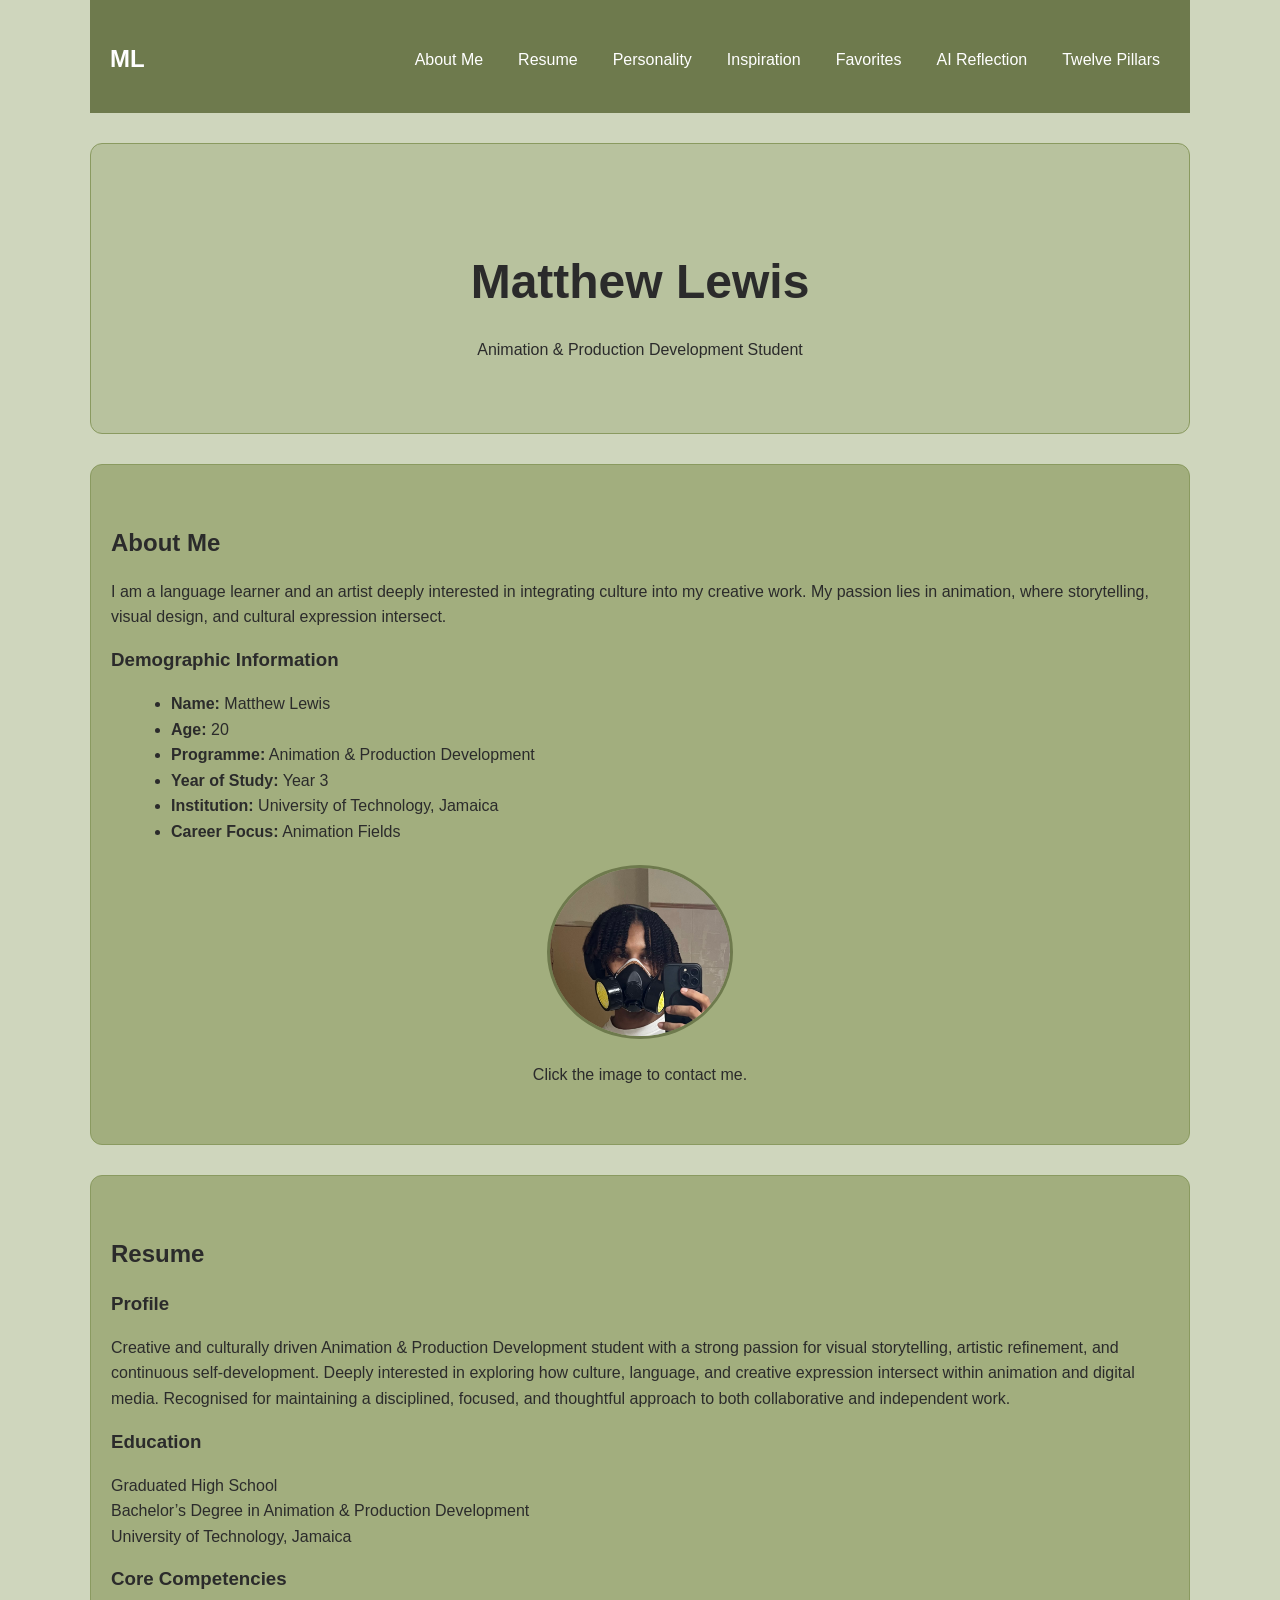
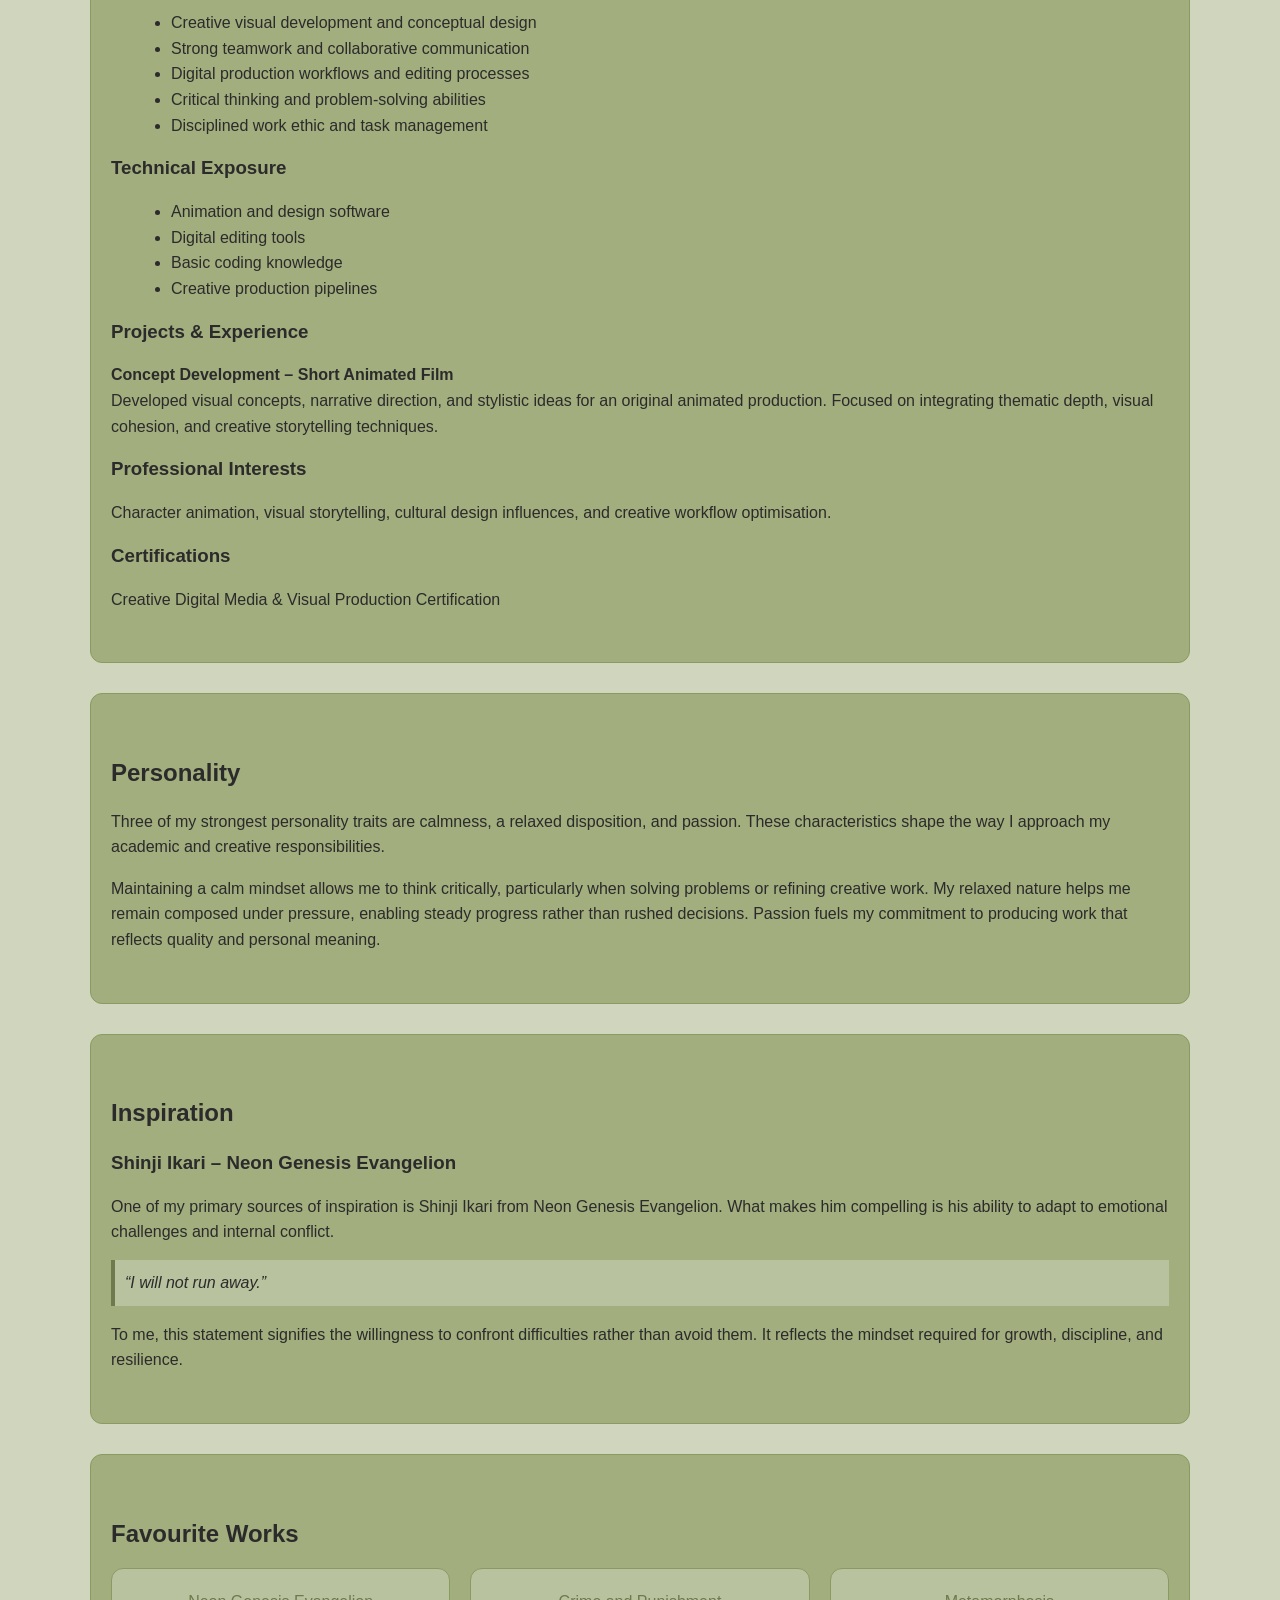
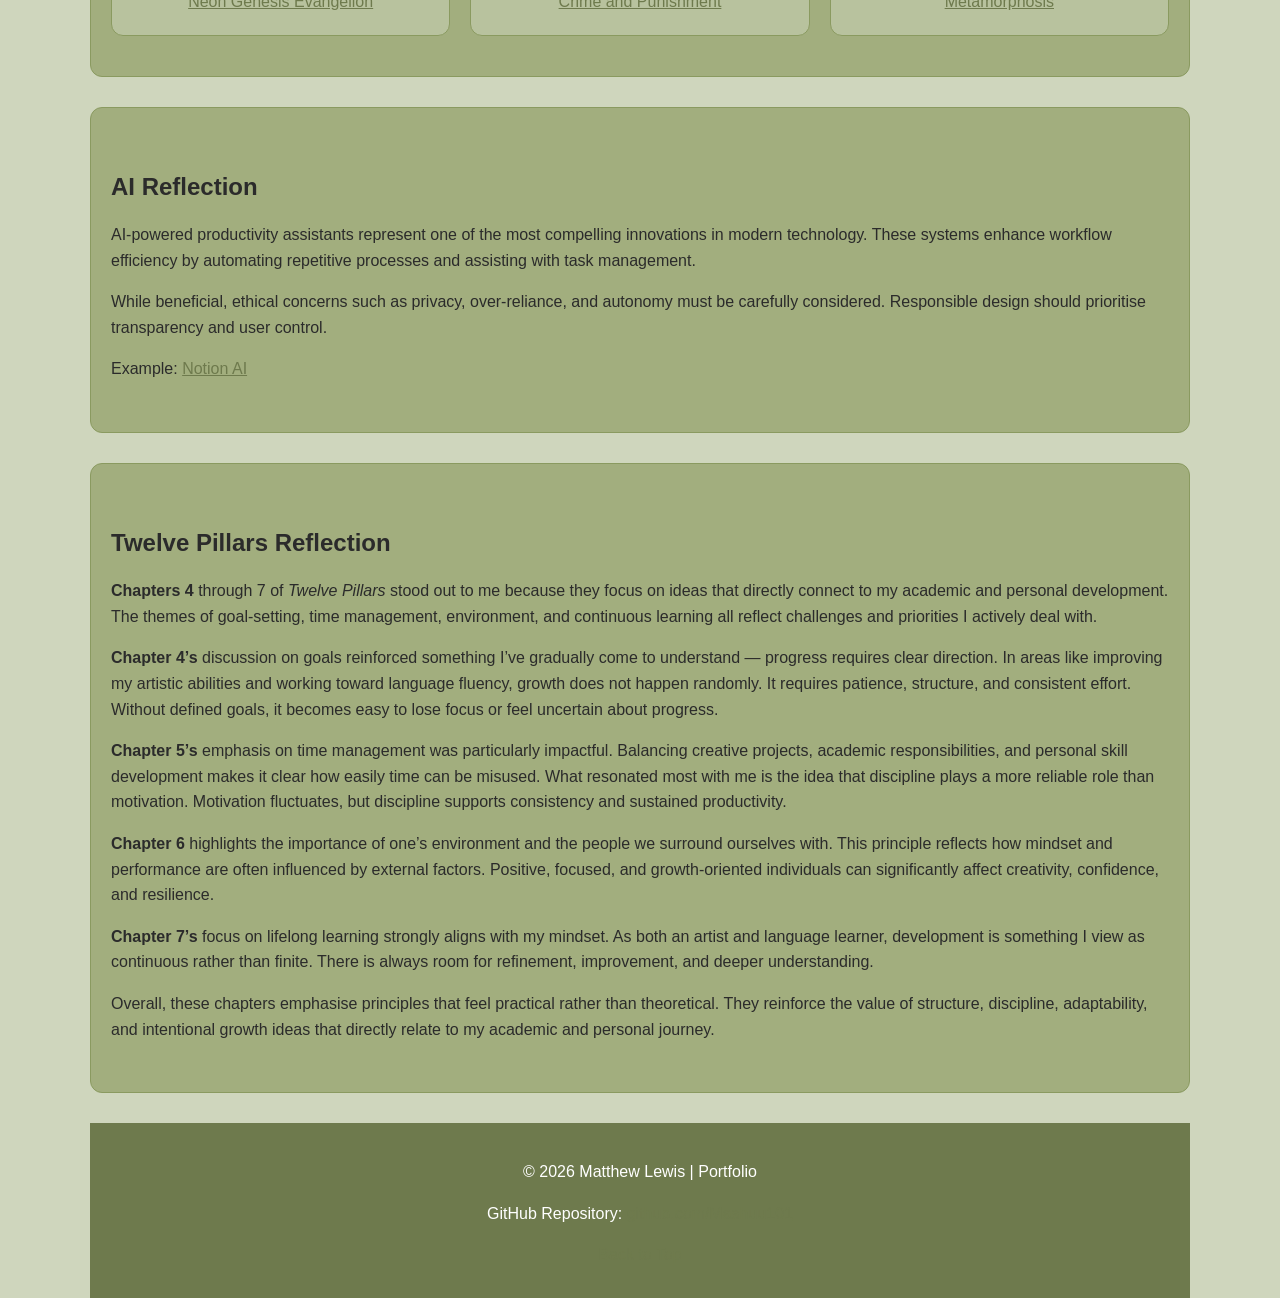
<file: 2209782_IA1_S1AY26/Codes/Index.html>
<!DOCTYPE html>
<html>
<head>
	<meta charset="UTF-8">
	<meta name="viewport" content="width=device-width, initial-scale=1.0">
	<title>Matthew Lewis | Portfolio</title>
	<link rel="stylesheet" href="../style.css">
</head>

<body>

<a id="top"></a>

<header>
	<nav class="navbar">
        <div class="logo">
		<h2>ML</h2>
        </div>

        <ul class="nav-links">
		<li><a href="#about">About Me</a></li>
		<li><a href="#resume">Resume</a></li>
		<li><a href="#personality">Personality</a></li>
		<li><a href="#inspiration">Inspiration</a></li>
		<li><a href="#favorites">Favorites</a></li>
		<li><a href="#ai">AI Reflection</a></li>
		<li><a href="#pillars">Twelve Pillars</a></li>
	</ul>
	</nav>
</header>

<section class="hero">
	<h1>Matthew Lewis</h1>
	<p>Animation & Production Development Student</p>
</section>

<main>

<section id="about">
	<h2>About Me</h2>

	<article>
        <p>
	I am a language learner and an artist deeply interested in integrating culture into my creative work.
 	My passion lies in animation, where storytelling, visual design, and cultural expression intersect.
        </p>

        <h3>Demographic Information</h3>

        <ul>
		<li><strong>Name:</strong> Matthew Lewis</li>
		<li><strong>Age:</strong> 20</li>
		<li><strong>Programme:</strong> Animation & Production Development</li>
		<li><strong>Year of Study:</strong> Year 3</li>
		<li><strong>Institution:</strong> University of Technology, Jamaica</li>
		<li><strong>Career Focus:</strong> Animation Fields</li>
	</ul>
	</article>

	<figure class="profile-image">
        <a href="mailto:matthewklewis@students.utech.edu.jm">
		<img src="../Assets/profile.jpg" alt="Photo of Matthew Lewis">
        </a>
        <figcaption>Click the image to contact me.</figcaption>
	</figure>
</section>

<section id="resume">
	<h2>Resume</h2>

	<article>

	<h3>Profile</h3>
	<p>
        Creative and culturally driven Animation & Production Development student with a strong passion for visual
        storytelling, artistic refinement, and continuous self-development. Deeply interested in exploring how culture,
        language, and creative expression intersect within animation and digital media. Recognised for maintaining a
        disciplined, focused, and thoughtful approach to both collaborative and independent work.
	</p>

	<h3>Education</h3>
	<p>
        Graduated High School<br>
        Bachelor’s Degree in Animation & Production Development<br>
        University of Technology, Jamaica
	</p>

	<h3>Core Competencies</h3>
	<ul>
        <li>Creative visual development and conceptual design</li>
        <li>Strong teamwork and collaborative communication</li>
        <li>Digital production workflows and editing processes</li>
        <li>Critical thinking and problem-solving abilities</li>
        <li>Disciplined work ethic and task management</li>
	</ul>

	<h3>Technical Exposure</h3>
	<ul>
        <li>Animation and design software</li>
        <li>Digital editing tools</li>
        <li>Basic coding knowledge</li>
        <li>Creative production pipelines</li>
	</ul>

	<h3>Projects & Experience</h3>
	<p>
        <strong>Concept Development – Short Animated Film</strong><br>
        Developed visual concepts, narrative direction, and stylistic ideas for an original animated production.
        Focused on integrating thematic depth, visual cohesion, and creative storytelling techniques.
	</p>

	<h3>Professional Interests</h3>
	<p>
        Character animation, visual storytelling, cultural design influences, and creative workflow optimisation.
	</p>

	<h3>Certifications</h3>
	<p>
        Creative Digital Media & Visual Production Certification
	</p>

	</article>
</section>

<section id="personality">
	<h2>Personality</h2>

	<p>
        Three of my strongest personality traits are calmness, a relaxed disposition, and passion.
        These characteristics shape the way I approach my academic and creative responsibilities.
	</p>

	<p>
        Maintaining a calm mindset allows me to think critically, particularly when solving problems
        or refining creative work. My relaxed nature helps me remain composed under pressure, enabling
        steady progress rather than rushed decisions. Passion fuels my commitment to producing work that
        reflects quality and personal meaning.
	</p>
</section>

<section id="inspiration">
	<h2>Inspiration</h2>

	<article>
		<h3>Shinji Ikari – Neon Genesis Evangelion</h3>

        <p>
	One of my primary sources of inspiration is Shinji Ikari from Neon Genesis Evangelion.
	What makes him compelling is his ability to adapt to emotional challenges and internal conflict.
        </p>

        <blockquote>
	“I will not run away.”
        </blockquote>

        <p>
	To me, this statement signifies the willingness to confront difficulties rather than avoid them.
	It reflects the mindset required for growth, discipline, and resilience.
        </p>
	</article>
</section>

<section id="favourites">
	<h2>Favourite Works</h2>

	<div class="card-container">
	<a href="evangelion.html" class="card">Neon Genesis Evangelion</a>
	<a href="crime.html" class="card">Crime and Punishment</a>
	<a href="metamorphosis.html" class="card">Metamorphosis</a>
	</div>
</section>

<section id="ai">
	<h2>AI Reflection</h2>

	<p>
	AI-powered productivity assistants represent one of the most compelling innovations in modern technology.
        These systems enhance workflow efficiency by automating repetitive processes and assisting with task management.
	</p>

	<p>
        While beneficial, ethical concerns such as privacy, over-reliance, and autonomy must be carefully considered.
        Responsible design should prioritise transparency and user control.
	</p>

	<p>
        Example: <a href="https://www.notion.so/product/ai" target="_blank">Notion AI</a>
	</p>
</section>

<section id="pillars">
	<h2>Twelve Pillars Reflection</h2>

<p>
	<strong>Chapters 4</strong> through 7 of <em>Twelve Pillars</em> stood out to me because they focus on ideas that directly connect
	to my academic and personal development. The themes of goal-setting, time management, environment, and continuous
	learning all reflect challenges and priorities I actively deal with.
</p>

<p>
	<strong>Chapter 4’s</strong> discussion on goals reinforced something I’ve gradually come to understand — progress requires clear
	direction. In areas like improving my artistic abilities and working toward language fluency, growth does not happen
	randomly. It requires patience, structure, and consistent effort. Without defined goals, it becomes easy to lose
	focus or feel uncertain about progress.
</p>

<p>
	<strong>Chapter 5’s</strong> emphasis on time management was particularly impactful. Balancing creative projects, academic
	responsibilities, and personal skill development makes it clear how easily time can be misused. What resonated
	most with me is the idea that discipline plays a more reliable role than motivation. Motivation fluctuates, but
	discipline supports consistency and sustained productivity.
</p>

<p>
	<strong>Chapter 6</strong> highlights the importance of one’s environment and the people we surround ourselves with. This 	principle
	reflects how mindset and performance are often influenced by external factors. Positive, focused, and growth-oriented
	individuals can significantly affect creativity, confidence, and resilience.
</p>

<p>
	<strong>Chapter 7’s</strong> focus on lifelong learning strongly aligns with my mindset. As both an artist and language learner,
	development is something I view as continuous rather than finite. There is always room for refinement, improvement,
	and deeper understanding.
</p>

<p>
	Overall, these chapters emphasise principles that feel practical rather than theoretical. They reinforce the value
	of structure, discipline, adaptability, and intentional growth ideas that directly relate to my academic and
	personal journey.
</p>
</section>

</main>

<footer>
	<p>© 2026 Matthew Lewis | Portfolio</p>
	<p>
        GitHub Repository:
        <a href="https://github.com/Mashuu101" target="_blank">
            github.com/Mashuu101
        </a>
    </p>
	<p><a href="#top">Back to Top</a></p>
</footer>

</body>
</html>
</file>
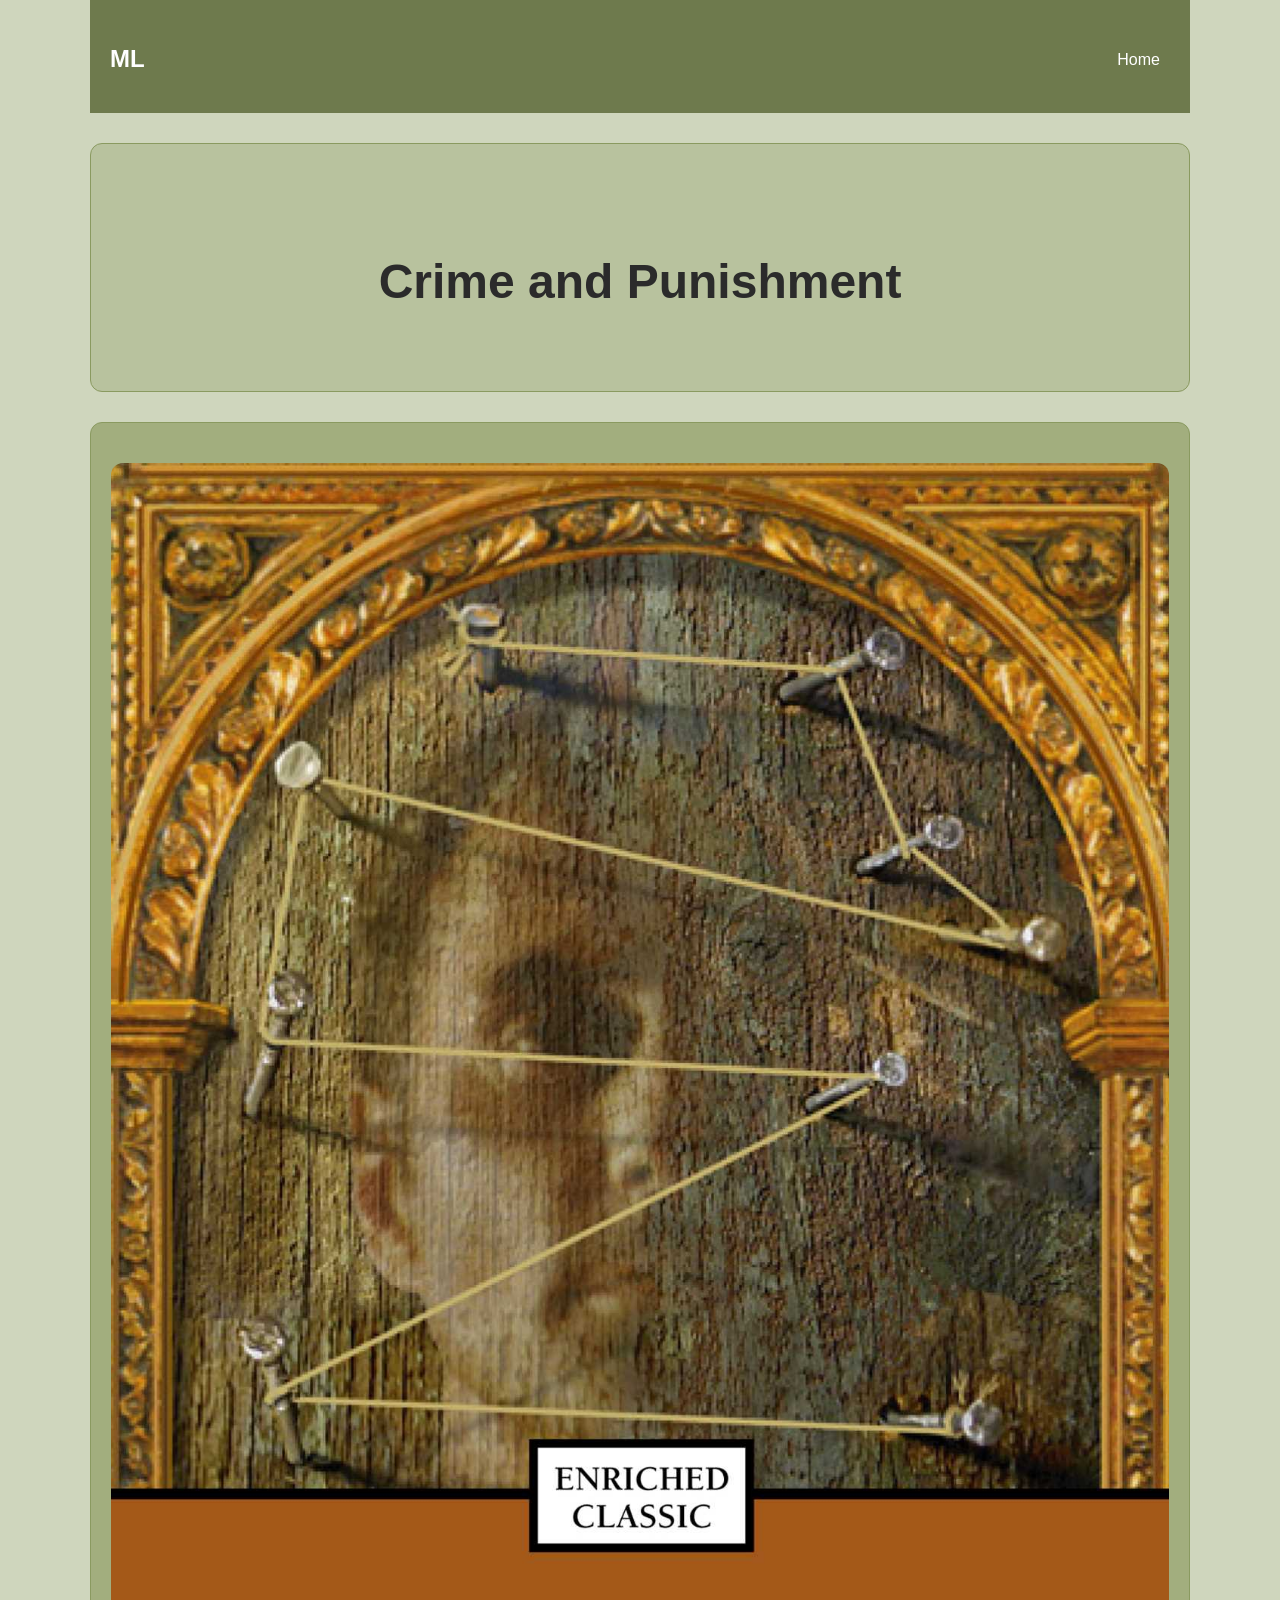
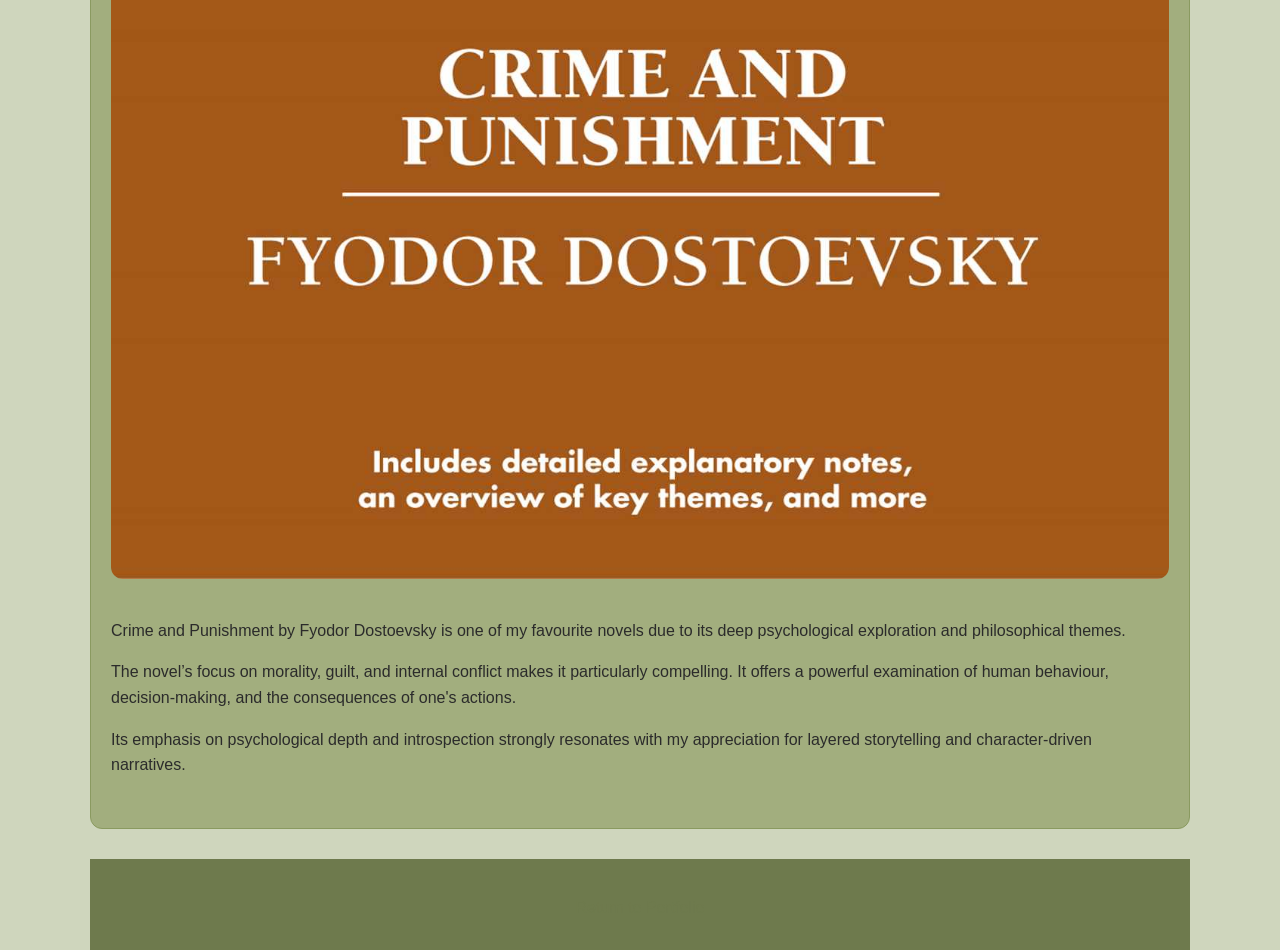
<file: 2209782_IA1_S1AY26/Codes/Crime.html>
<!DOCTYPE html>
<html lang="en">
<head>
	<meta charset="UTF-8">
	<meta name="viewport" content="width=device-width, initial-scale=1.0">
	<title>Crime and Punishment</title>
	<link rel="stylesheet" href="../style.css">
</head>

<body>

<header>
	<nav class="navbar">
        <div class="logo">
	<h2>ML</h2>
        </div>

        <ul class="nav-links">
	<li><a href="index.html">Home</a></li>
        </ul>
	</nav>
</header>

<section class="hero">
	<h1>Crime and Punishment</h1>
</section>

<main>

<section>
	<img src="../Assets/crime.jpg" alt="Crime and Punishment Cover">

	<p>
        Crime and Punishment by Fyodor Dostoevsky is one of my favourite novels due to its deep psychological
        exploration and philosophical themes.
	</p>

	<p>
        The novel’s focus on morality, guilt, and internal conflict makes it particularly compelling. It offers
        a powerful examination of human behaviour, decision-making, and the consequences of one's actions.
	</p>

	<p>
        Its emphasis on psychological depth and introspection strongly resonates with my appreciation for
        layered storytelling and character-driven narratives.
	</p>

</section>

</main>

<footer>
	<p><a href="index.html">Return to Portfolio</a></p>
</footer>

</body>
</html>
</file>
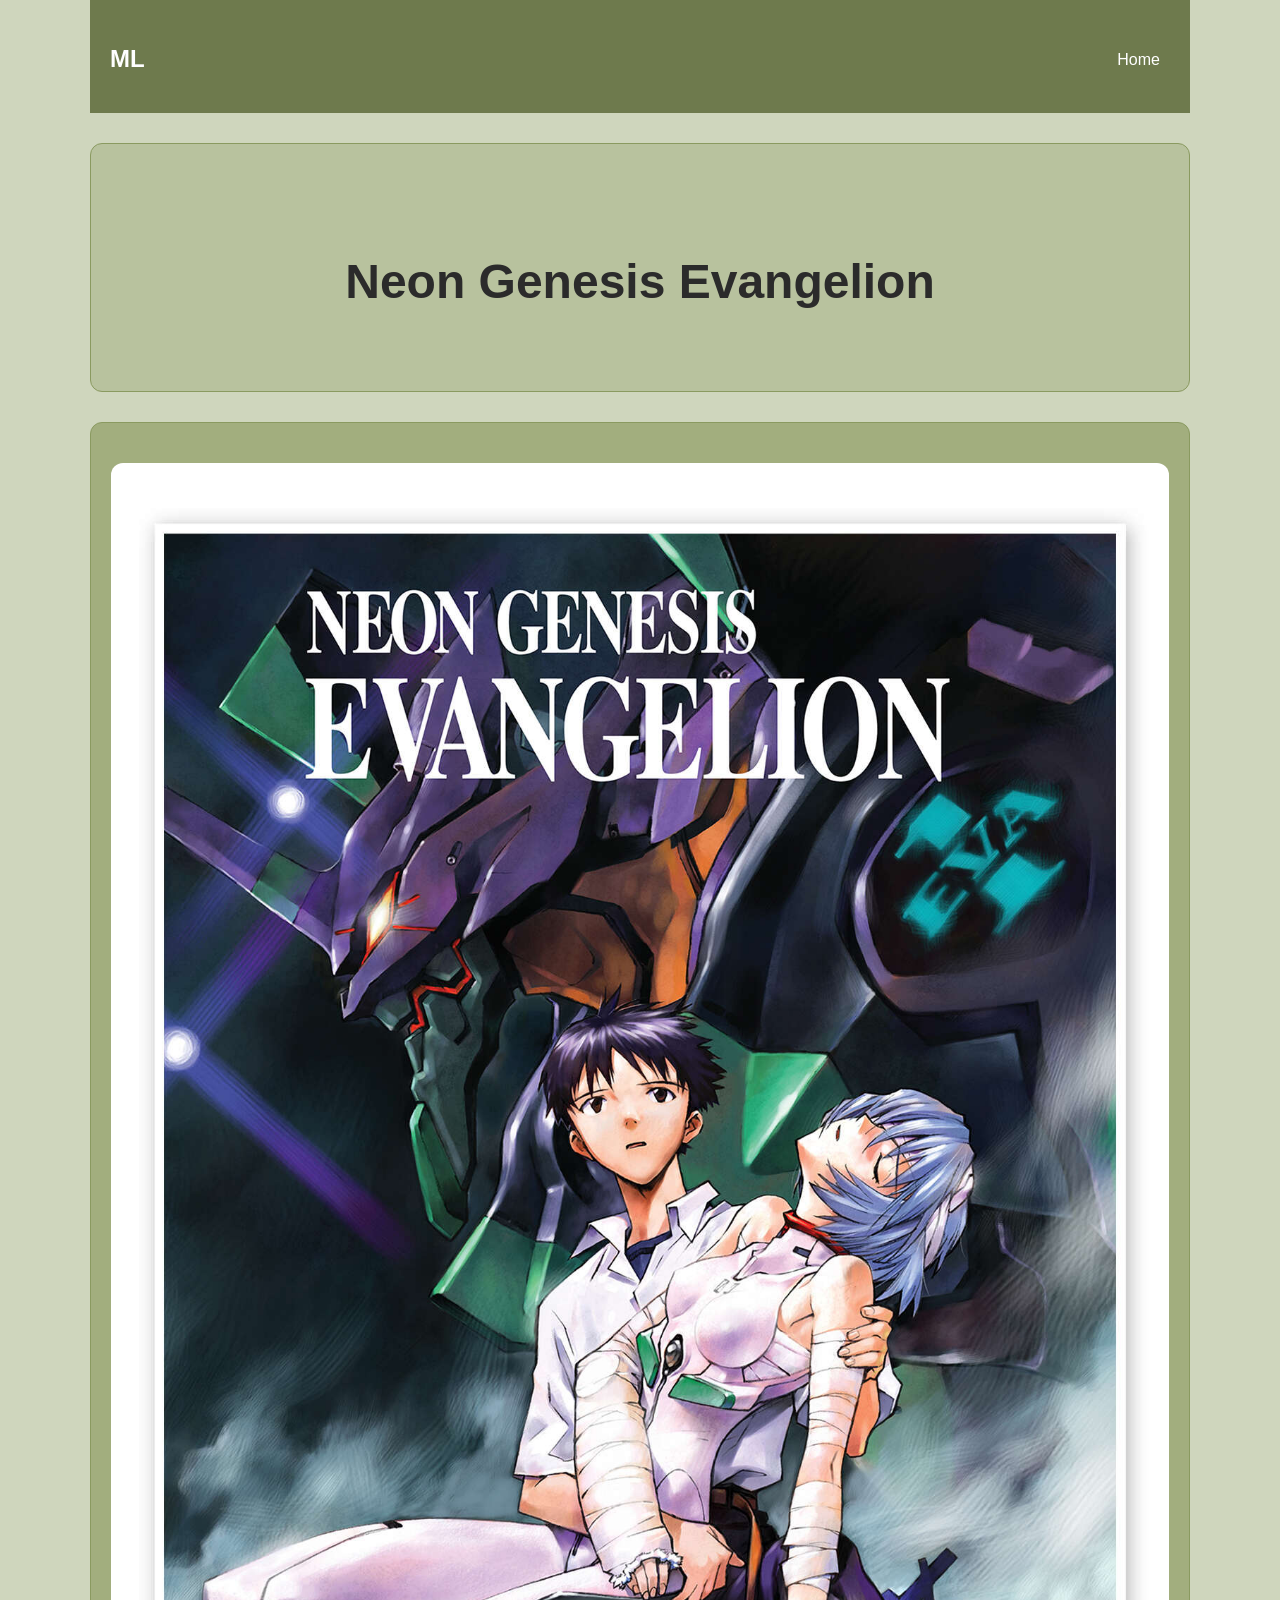
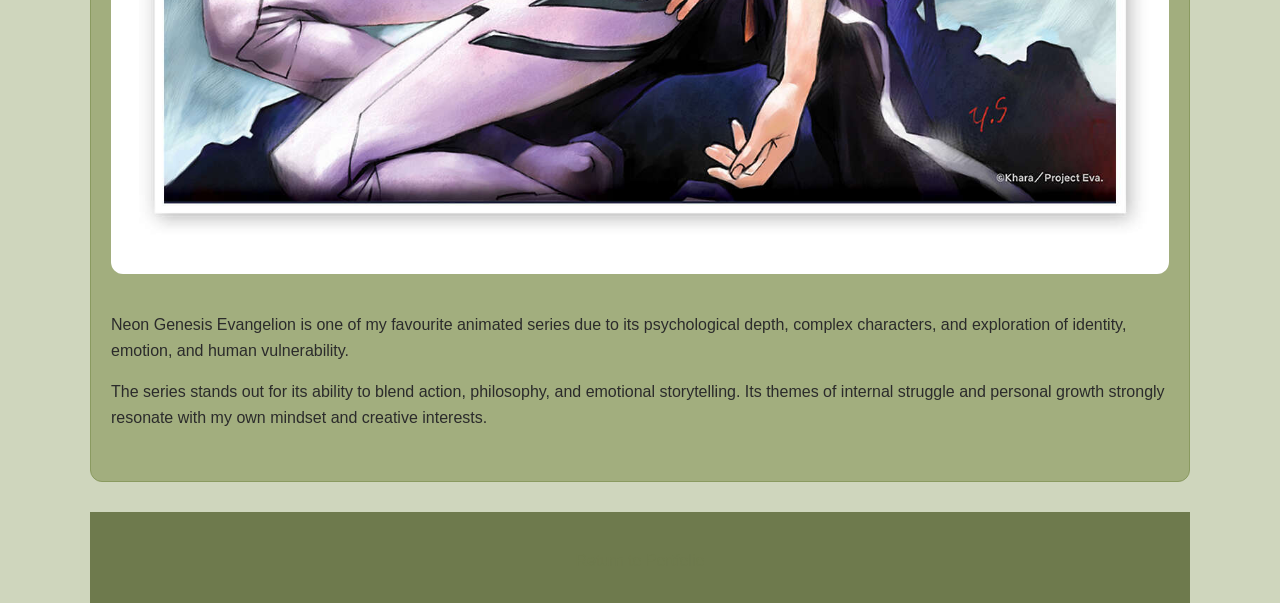
<file: 2209782_IA1_S1AY26/Codes/Evangelion.html>
<!DOCTYPE html>
<html lang="en">
<head>
	<meta charset="UTF-8">
	<meta name="viewport" content="width=device-width, initial-scale=1.0">
	<title>Neon Genesis Evangelion</title>
	<link rel="stylesheet" href="../style.css">
</head>

<body>

<header>
	<nav class="navbar">
        <div class="logo">
	<h2>ML</h2>
        </div>

        <ul class="nav-links">
	<li><a href="index.html">Home</a></li>
        </ul>
	</nav>
</header>

<section class="hero">
	<h1>Neon Genesis Evangelion</h1>
</section>

<main>

<section>
	<img src="../Assets/evangelion.jpg" alt="Neon Genesis Evangelion Cover">

	<p>
        Neon Genesis Evangelion is one of my favourite animated series due to its psychological depth,
        complex characters, and exploration of identity, emotion, and human vulnerability.
	</p>

	<p>
        The series stands out for its ability to blend action, philosophy, and emotional storytelling.
        Its themes of internal struggle and personal growth strongly resonate with my own mindset and
        creative interests.
	</p>

</section>

</main>

<footer>
	<p><a href="index.html">Return to Portfolio</a></p>
</footer>

</body>
</html>
</file>
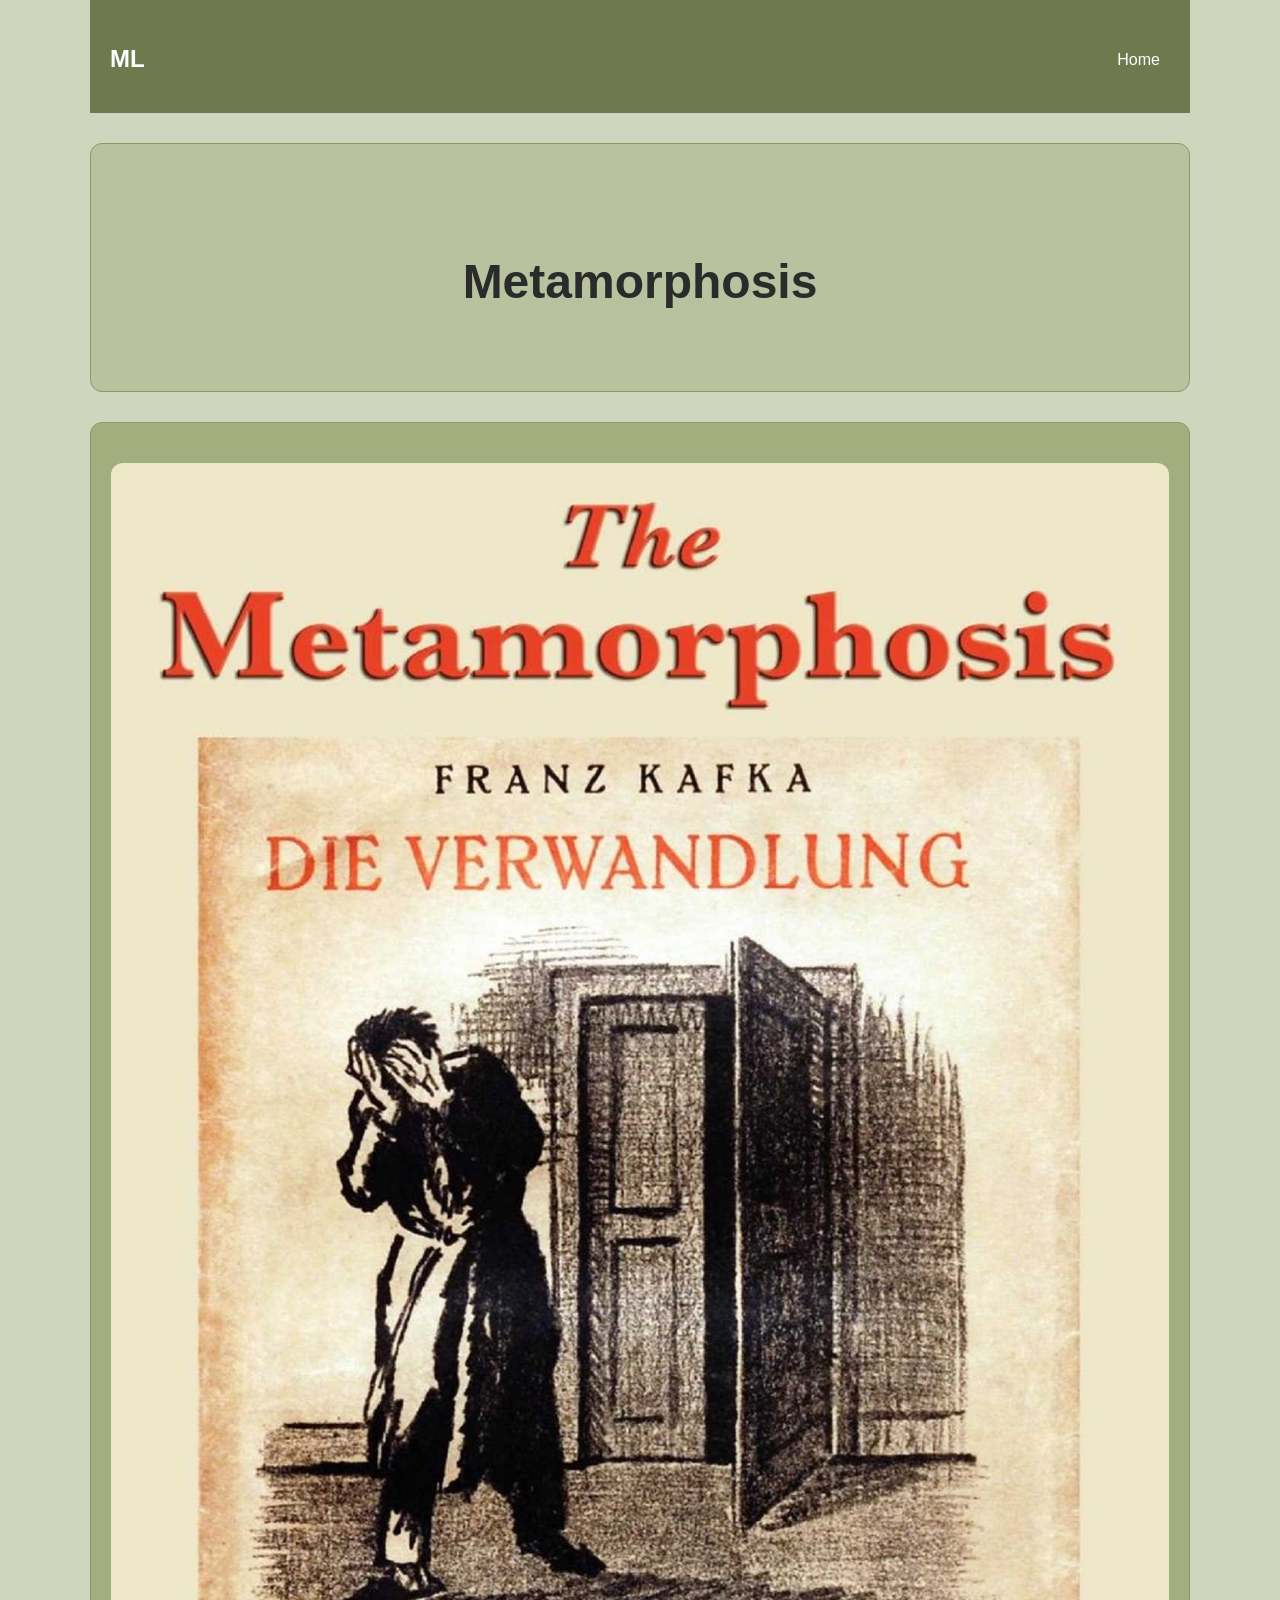
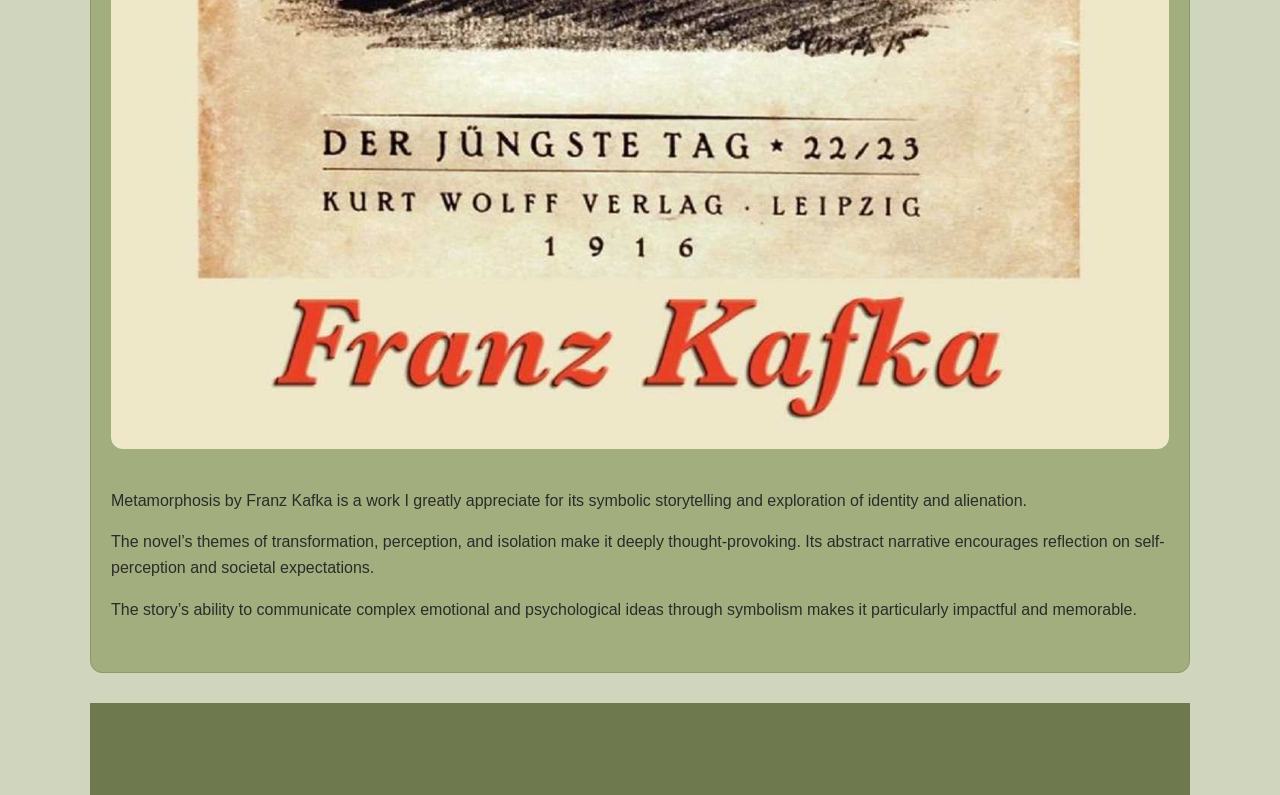
<file: 2209782_IA1_S1AY26/Codes/Metamorphosis.html>
<!DOCTYPE html>
<html lang="en">
<head>
	<meta charset="UTF-8">
	<meta name="viewport" content="width=device-width, initial-scale=1.0">
	<title>Metamorphosis</title>
	<link rel="stylesheet" href="../style.css">
</head>

<body>

<header>
	<nav class="navbar">
        <div class="logo">
	<h2>ML</h2>
        </div>

        <ul class="nav-links">
	<li><a href="index.html">Home</a></li>
        </ul>
    </nav>
</header>

<section class="hero">
	<h1>Metamorphosis</h1>
</section>

<main>

<section>
	<img src="../Assets/metamorphosis.jpg" alt="Metamorphosis Cover">

	<p>
        Metamorphosis by Franz Kafka is a work I greatly appreciate for its symbolic storytelling and exploration
        of identity and alienation.
	</p>

	<p>
        The novel’s themes of transformation, perception, and isolation make it deeply thought-provoking. Its
        abstract narrative encourages reflection on self-perception and societal expectations.
	</p>

	<p>
        The story’s ability to communicate complex emotional and psychological ideas through symbolism makes it
        particularly impactful and memorable.
	</p>

</section>

</main>

<footer>
	<p><a href="index.html">Return to Portfolio</a></p>
</footer>

</body>
</html>
</file>
<file: 2209782_IA1_S1AY26/style.css>
:root {
    --primary-light: #CFD6BD;
    --primary-mid: #B8C29E;
    --primary-soft: #A2AE7E;
    --primary-deep: #8A9A60;
    --primary-dark: #6E7A4D;

    --text-dark: #2b2b2b;
    --text-light: #ffffff;

    --spacing: 20px;
    --radius: 12px;

    --font-main: 'Segoe UI', sans-serif;
}

section img {
    max-width: 100%;
    height: auto;
    border-radius: var(--radius);
    margin-bottom: 15px;
}

{
    margin: 0;
    padding: 0;
    box-sizing: border-box;
}

body {
    font-family: var(--font-main);
    background-color: var(--primary-light);
    color: var(--text-dark);
    line-height: 1.6;
}

.navbar {
    display: flex;
    justify-content: space-between;
    align-items: center;
    padding: var(--spacing);
    background-color: var(--primary-dark);
    color: var(--text-light);
    position: sticky;
    top: 0;
}

.logo h2 {
    font-weight: 600;
}

.nav-links {
    display: flex;
    list-style: none;
    gap: 15px;
}

.nav-links a {
    text-decoration: none;
    color: var(--text-light);
    padding: 6px 10px;
    border-radius: var(--radius);
    transition: 0.3s ease;
}

.nav-links a:hover {
    background-color: var(--primary-soft);
}

.nav-links a:active {
    background-color: var(--primary-mid);
}

.hero {
    text-align: center;
    padding: 60px var(--spacing);
    background-color: var(--primary-mid);
}

.hero h1 {
    font-size: 2.5rem;
    margin-bottom: 10px;
}

section {
    padding: 40px var(--spacing);
    margin: var(--spacing);
    background-color: var(--primary-soft);
    border-radius: var(--radius);
    border: 1px solid var(--primary-deep);
}

h2 {
    margin-bottom: 15px;
}

h3 {
    margin: 15px 0 10px;
}

p {
    margin-bottom: 10px;
}

ul {
    margin-left: 20px;
    margin-bottom: 10px;
}

.profile-image {
    margin-top: var(--spacing);
    text-align: center;
}

.profile-image img {
    width: 180px;
    border-radius: 50%;
    border: 3px solid var(--primary-dark);
    transition: 0.3s ease;
}

.profile-image img:hover {
    transform: scale(1.05);
}

blockquote {
    margin: 15px 0;
    padding: 10px;
    background-color: var(--primary-mid);
    border-left: 4px solid var(--primary-dark);
    font-style: italic;
}

.card-container {
    display: flex;
    gap: var(--spacing);
    flex-wrap: wrap;
    margin-top: 15px;
}

.card {
    flex: 1;
    min-width: 200px;
    padding: var(--spacing);
    background-color: var(--primary-mid);
    border-radius: var(--radius);
    text-align: center;
    transition: 0.3s ease;
    border: 1px solid var(--primary-deep);
}

.card:hover {
    transform: translateY(-4px);
    background-color: var(--primary-light);
}

a {
    color: var(--primary-dark);
    font-weight: 500;
}

a:hover {
    opacity: 0.7;
}

footer {
    text-align: center;
    padding: var(--spacing);
    background-color: var(--primary-dark);
    color: var(--text-light);
    margin-top: var(--spacing);
}

@media (min-width: 600px) {
    .hero h1 {
        font-size: 3rem;
    }
}

@media (min-width: 950px) {
    body {
        max-width: 1100px;
        margin: auto;
    }

    section {
        margin: 30px 0;
    }
}
</file>
